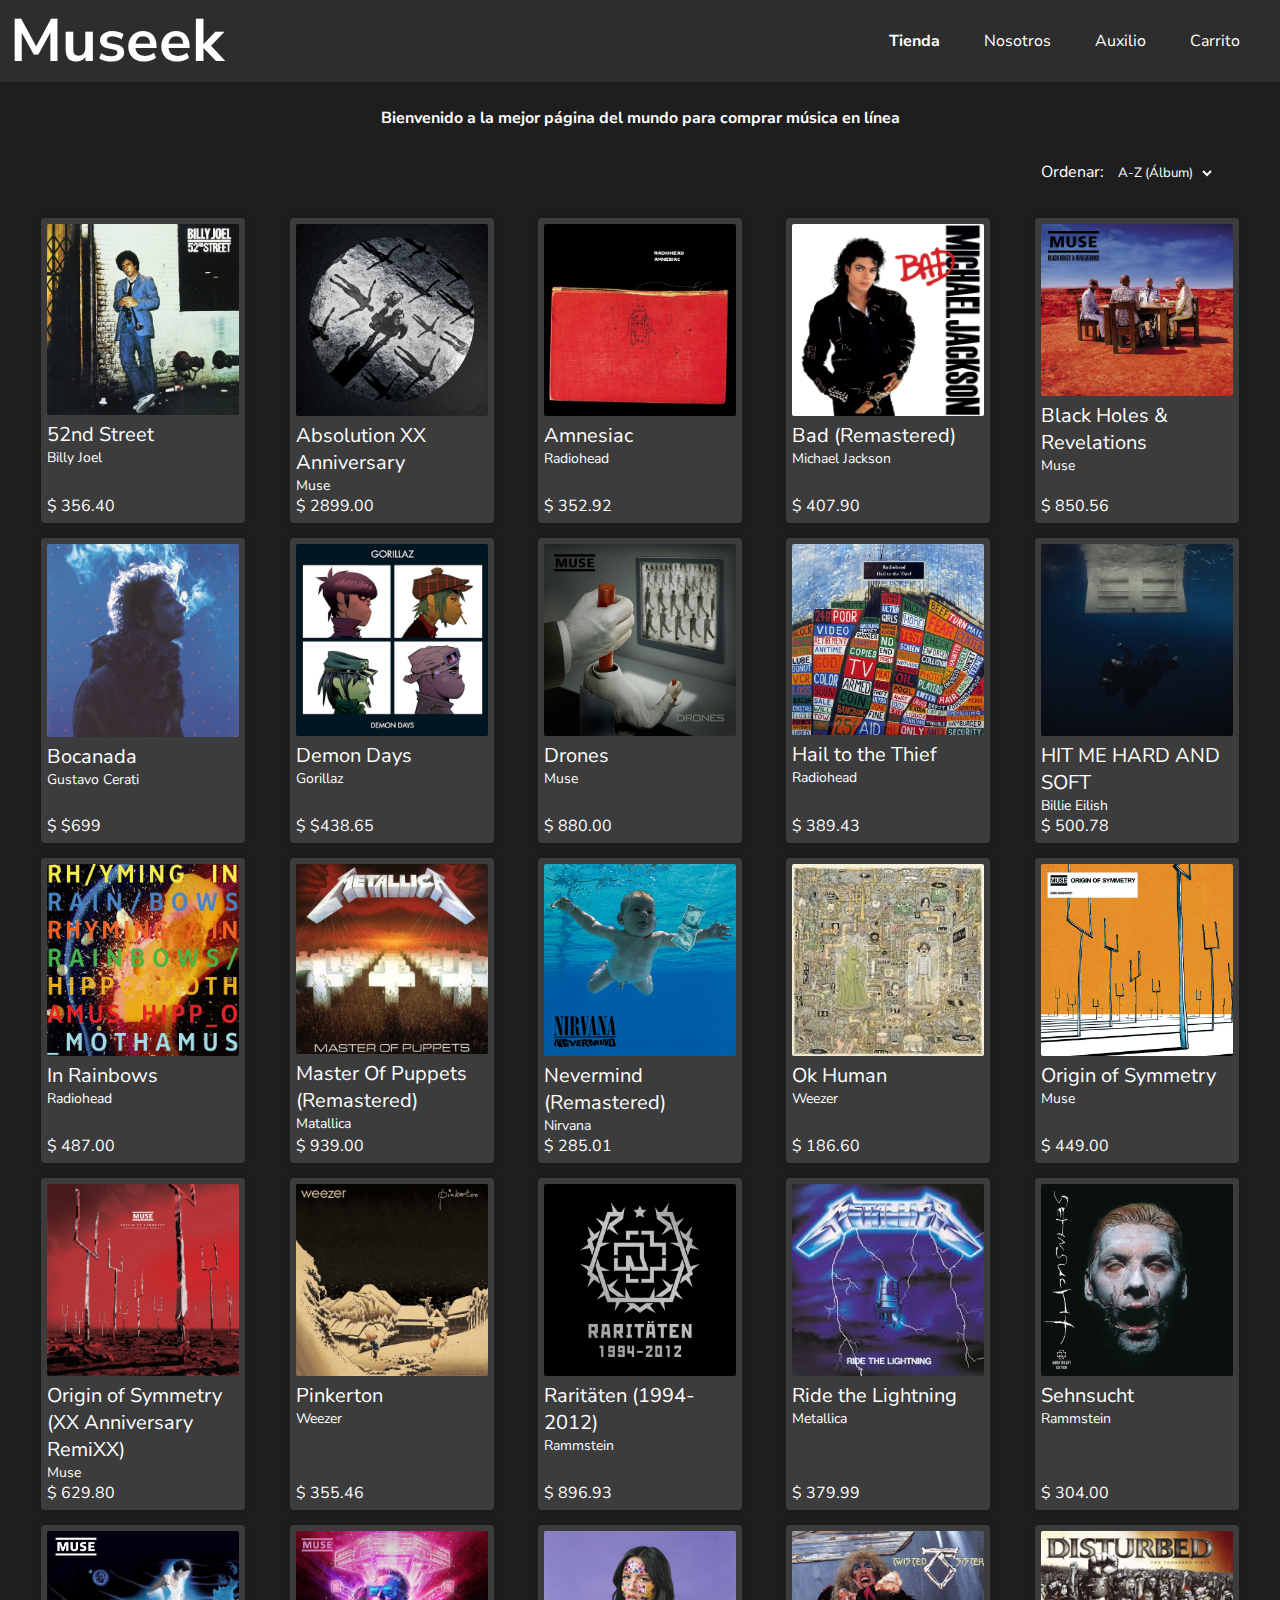
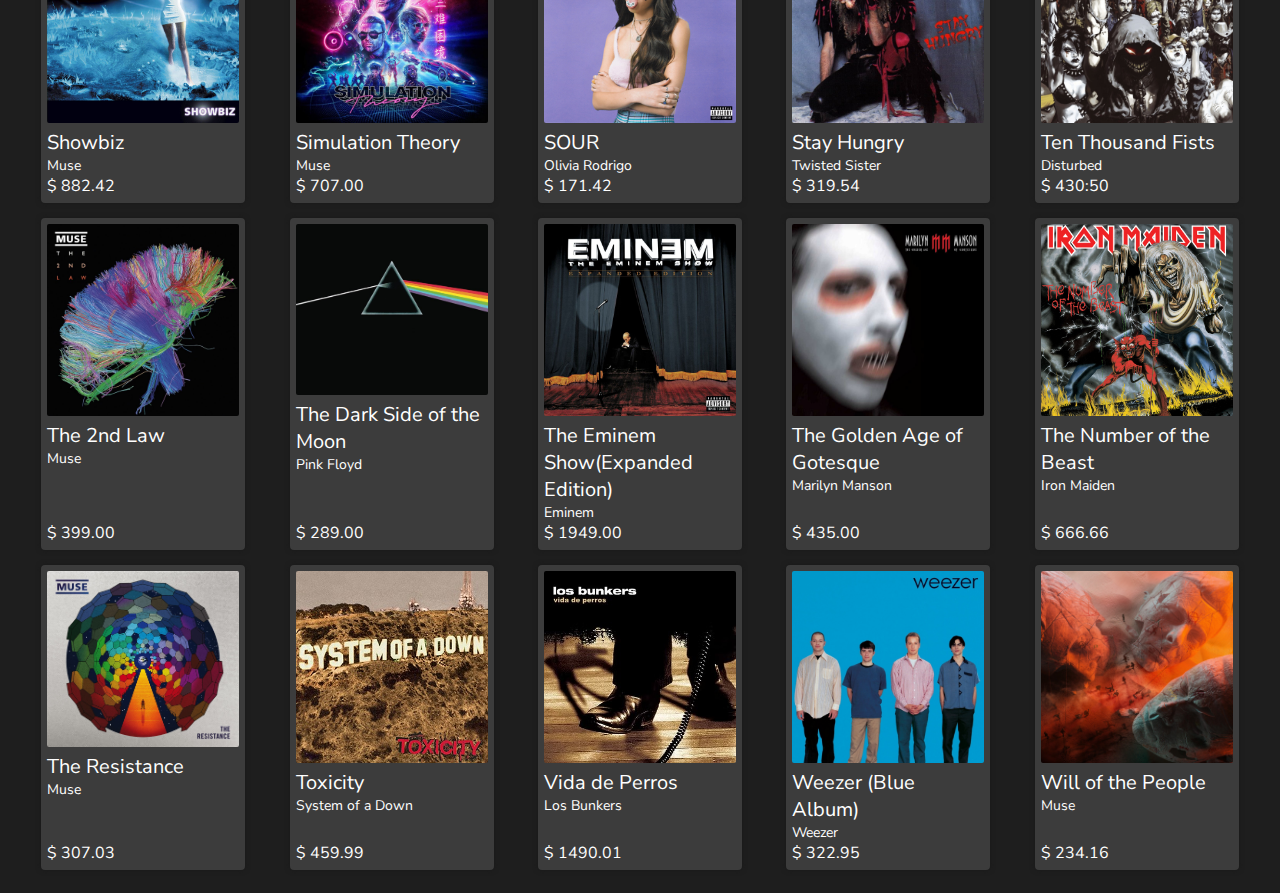
<file: index.html>
<!DOCTYPE html>
<html lang="es">
<head>
    <meta charset="UTF-8">
    <meta name="viewport" content="width=device-width, initial-scale=1.0">
    <title>MUSEEK</title>
    <link rel="preconnect" href="https://fonts.googleapis.com">
    <link rel="preconnect" href="https://fonts.gstatic.com" crossorigin>
    <link href="https://fonts.googleapis.com/css2?family=Bebas+Neue&family=Belleza&family=Josefin+Sans:ital,wght@0,100..700;1,100..700&family=Nunito+Sans:ital,opsz,wght@0,6..12,200..1000;1,6..12,200..1000&family=Raleway:ital,wght@0,100..900;1,100..900&display=swap" rel="stylesheet">
    <link href="./globals.css" rel="stylesheet"/>
    <link rel="icon" href="./src/favicon.ico" type="image/x-icon">

</head>
<body>
    <header>
        <div><a href="index.html"><h1 style="font-size: 60px;">Museek</h1></a></div>
        <div>
            <a href="index.html" class="btnHeader"><b>Tienda</b></a>
            <a href="nosotroslosguapos.html" class="btnHeader">Nosotros</a>
            <a href="ayuda.html" class="btnHeader">Auxilio</a>
            <a href="carrito.html" class="btnHeader">Carrito</a>
        </div>
    </header>
    <div class="container">
        <p><b>Bienvenido a la mejor página del mundo para comprar música en línea</b></p>
        <br>
        <div class="headers" style="width: 90%;">
            <div></div>
            <div>
                Ordenar: 
                <select class="sortSelect" id="sortSelect">
                    <option class="sortOption">A-Z (Álbum)</option>
                    <option class="sortOption">Z-A (Álbum)</option>
                    <option class="sortOption">A-Z (Artista)</option>
                    <option class="sortOption">Z-A (Artista)</option>
                </select>  
            </div>
        </div>
        <div class="tiendaContainer" id="tiendaContainer">
        
        </div>
    </div>
    <script src="path.js">
        
    </script>
    <script>
        document.addEventListener("DOMContentLoaded", () => {
            const tiendaContainer = document.getElementById("tiendaContainer")
            const sortSelect = document.getElementById("sortSelect")
            function renderAlbums(albums) {
                tiendaContainer.innerHTML = ""
                albums.forEach(album => {
                    const card = document.createElement("div")
                    card.classList.add("card")
                    card.innerHTML = `
                        <div>
                            <center>
                            <a href="album.html?id=${album.id}">
                                <img src="${album.cover}" alt="Portada del álbum" class="album1">
                            </a>
                        </center>
                        <p style="font-size:20px">${album.title}</p>
                        <p style="font-size:14px">${album.artist}</p>
                        </div>
                        <p class="precio1">$ ${album.price}</p>
                    `;
                    tiendaContainer.appendChild(card)
                });
            }
            function sortAlbums() {
                let sortedAlbums = [...albumsData.album]
                const sortValue = sortSelect.value
                switch (sortValue) {
                    case "A-Z (Álbum)":
                        sortedAlbums.sort((a, b) => a.title.localeCompare(b.title))
                        break
                    case "Z-A (Álbum)":
                        sortedAlbums.sort((a, b) => b.title.localeCompare(a.title))
                        break
                    case "A-Z (Artista)":
                        sortedAlbums.sort((a, b) => a.artist.localeCompare(b.artist))
                        break
                    case "Z-A (Artista)":
                        sortedAlbums.sort((a, b) => b.artist.localeCompare(a.artist))
                        break
                }
                renderAlbums(sortedAlbums)
            }
            sortSelect.value = "A-Z (Álbum)"
            albumsData.album.sort((a, b) => a.title.localeCompare(b.title))
            renderAlbums(albumsData.album)
            sortSelect.addEventListener("change", sortAlbums)
        })
    </script>
</body>
</html>
</file>
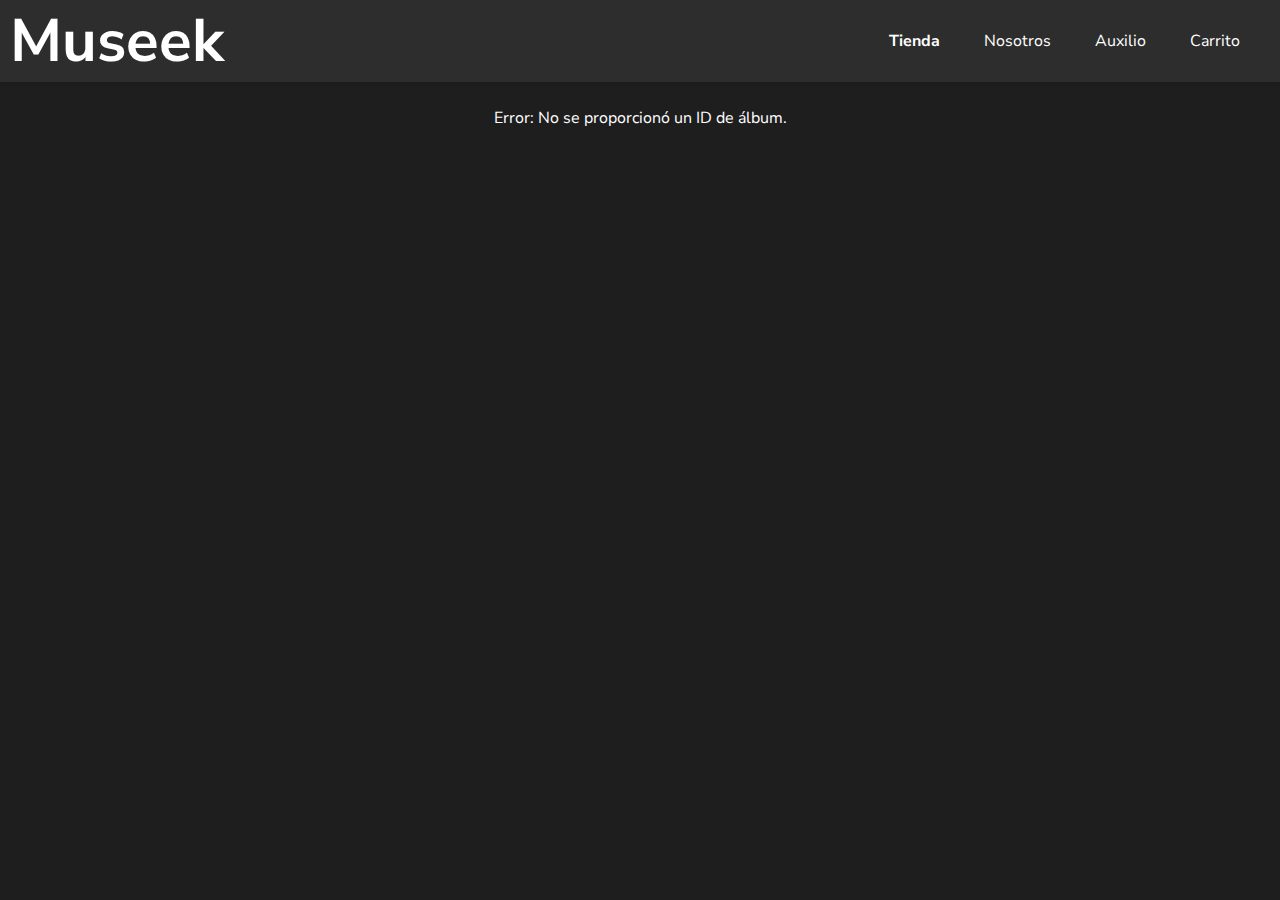
<file: album.html>
<!DOCTYPE html>
<html lang="es">
<head>
    <meta charset="UTF-8">
    <meta name="viewport" content="width=device-width, initial-scale=1.0">
    <link rel="preconnect" href="https://fonts.googleapis.com">
    <link rel="preconnect" href="https://fonts.gstatic.com" crossorigin>
    <link href="https://fonts.googleapis.com/css2?family=Bebas+Neue&family=Belleza&family=Josefin+Sans:ital,wght@0,100..700;1,100..700&family=Nunito+Sans:ital,opsz,wght@0,6..12,200..1000;1,6..12,200..1000&family=Raleway:ital,wght@0,100..900;1,100..900&display=swap" rel="stylesheet">
    <link href="./globals.css" rel="stylesheet"/>
    <link rel="icon" href="./src/favicon.ico" type="image/x-icon">
</head>
<body>
    <header>
        <div><a href="index.html"><h1 style="font-size: 60px;">Museek</h1></a></div>
        <div>
            <a href="index.html" class="btnHeader"><b>Tienda</b></a>
            <a href="nosotroslosguapos.html" class="btnHeader">Nosotros</a>
            <a href="ayuda.html" class="btnHeader">Auxilio</a>
            <a href="carrito.html" class="btnHeader">Carrito</a>
        </div>
    </header>
    <div class="container">
        <div class="headers" style="width: 90%;">
            <a href="javascript:window.history.back();">« Volver </a>
            <div>
                  
            </div>
        </div>

        <div class="album" id="album">
            
        <br/>
        <div class="head">
            <div class="albumData">
                <img src="./src/gustavocerati-bocanada.jpg" alt="Portada del álbum" class="album2">
                <div style="display: flex; flex-direction: column; justify-content: space-around;">
                    <h1 style="font-size: 40px;">Título del álbum</h1>
                    <h3><b>Artista:</b>Artista</h3>
                    <h2><b>Precio:</b>$Precio MXN</h2>
                </div>
            </div>
            
                <div class="botonera">
                    <button onclick="" class="btnCarro">+ Carrito</button>
                    <button onclick="alert('Página en construcción')" class="btnBuy">COMPRAR</button>
                </div>
            </div>
        </div>
        <div class="head">
            <div class="songs">
                <div class="headers" style="color: rgb(150,150,150)">
                    <p class="nosong">#</p><p class="songname">Nombre de la canción</p><p class="duracion">Tiempo</p>
                </div>
            </div>
            <div>
                <center><h3>Descripción</h3></center>
                <div class="description">
                    <p></p>
                </div>
            </div>
        </div>
        
    </div>

    </div>
    <script src="path.js"></script>
    <script>
        document.addEventListener("DOMContentLoaded", ()=>{
            const params=new URLSearchParams(window.location.search)
            const id=params.get("id")
            
            if (id!==null){
                const album = albumsData.album.find(a=>a.id===id)
                document.title=album.title
                if (album){
                    document.querySelector(".album2").src = album.cover
                    document.querySelector(".album2").alt = `Portada del álbum ${album.title}`
                    document.querySelector(".albumData h1").textContent =album.title
                    document.querySelector(".albumData h3").innerHTML = `
                    <h3>${album.artist}</h3>  <br>
                    <p style="color: rgb(140,140,140)">Año: ${album.year}</p>
                    <p style="color: rgb(140,140,140)">Formato: ${album.format}</p>`
                    document.querySelector(".albumData h2").innerHTML = `<b>Precio:</b> $${album.price} MXN`
                    document.querySelector(".description p").textContent= album.description
                    const songsContainer = document.querySelector(".songs")
                    album.songs.forEach(song =>{
                        const songElement = document.createElement("div")
                        songElement.classList.add("headers")
                        songElement.innerHTML = `<p class="nosong">${song.n}</p><p class="songname">${song.title}</p><p class="duracion">${song.time}</p>`
                        songsContainer.appendChild(songElement)
                    });
                    document.querySelector(".btnCarro").addEventListener("click", ()=>{
                        let cart=JSON.parse(localStorage.getItem("cart"))||[];
                        if (!cart.includes(id)){
                            cart.push(id);
                            localStorage.setItem("cart", JSON.stringify(cart));
                        }
                        window.location.href = "./carrito.html";
                    });
                }else{
                    document.querySelector(".container").innerHTML = "<p>Álbum no encontrado.</p>"
                }
            }else{
                document.querySelector(".container").innerHTML = "<p>Error: No se proporcionó un ID de álbum.</p>"
            }
        })
    </script>
</body>
</html>
</file>
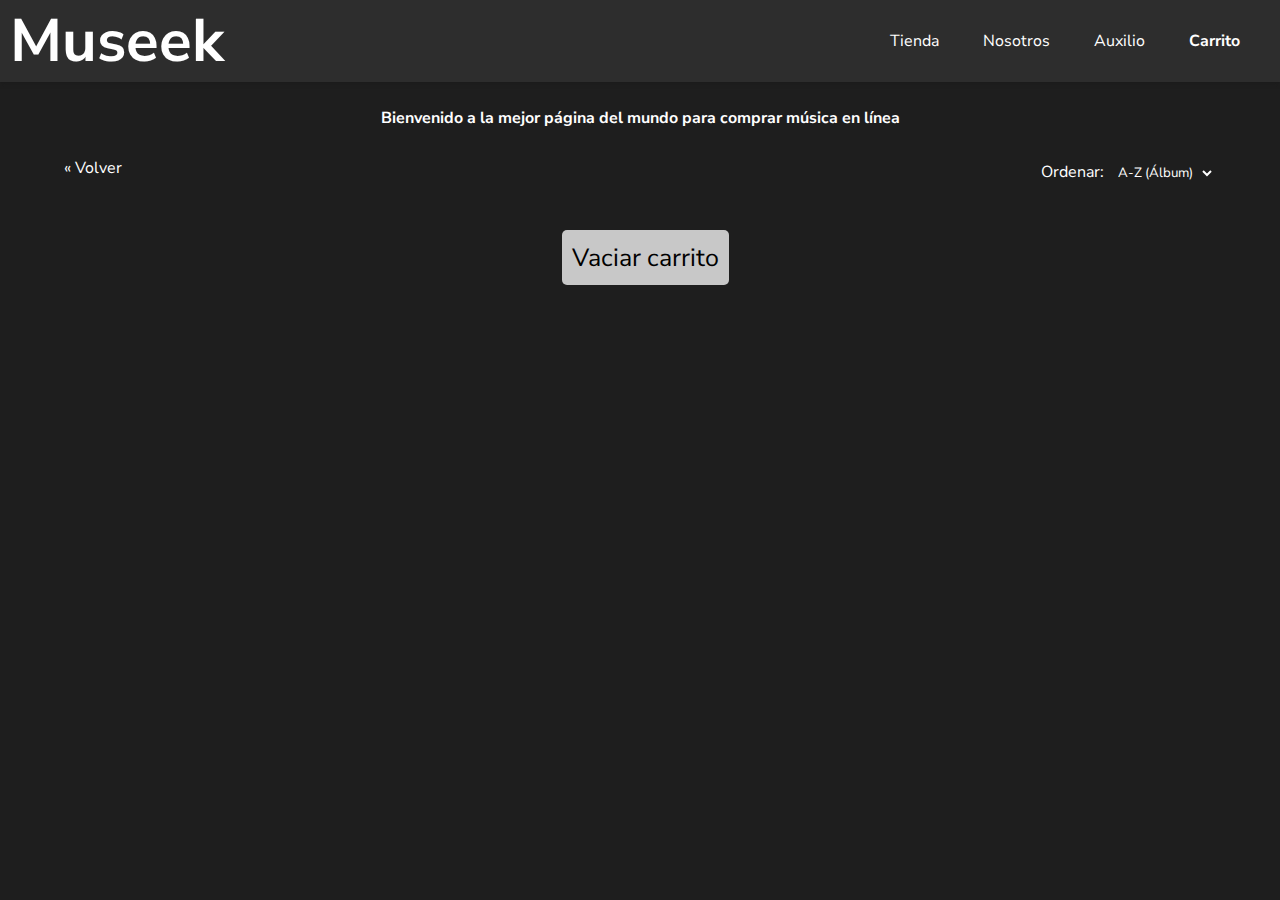
<file: carrito.html>
<!DOCTYPE html>
<html lang="es">
<head>
    <meta charset="UTF-8">
    <meta name="viewport" content="width=device-width, initial-scale=1.0">
    <title>Carrito</title>
    <link rel="preconnect" href="https://fonts.googleapis.com">
    <link rel="preconnect" href="https://fonts.gstatic.com" crossorigin>
    <link href="https://fonts.googleapis.com/css2?family=Bebas+Neue&family=Belleza&family=Josefin+Sans:ital,wght@0,100..700;1,100..700&family=Nunito+Sans:ital,opsz,wght@0,6..12,200..1000;1,6..12,200..1000&family=Raleway:ital,wght@0,100..900;1,100..900&display=swap" rel="stylesheet">
    <link href="./globals.css" rel="stylesheet"/>
    <link rel="icon" href="./src/favicon.ico" type="image/x-icon">

</head>
<body>
    <header>
        <div><a href="index.html"><h1 style="font-size: 60px;">Museek</h1></a></div>
        <div>
            <a href="index.html" class="btnHeader">Tienda</a>
            <a href="nosotroslosguapos.html" class="btnHeader">Nosotros</a>
            <a href="ayuda.html" class="btnHeader">Auxilio</a>
            <a href="carrito.html" class="btnHeader"><b>Carrito</b></a>
        </div>
    </header>
    <div class="container">
        <p><b>Bienvenido a la mejor página del mundo para comprar música en línea</b></p>
        <br>
        <div class="headers" style="width: 90%;">
            <a href="javascript:window.history.back();">« Volver </a>
            <div>
                Ordenar: 
                <select class="sortSelect" id="sortSelect">
                    <option class="sortOption">A-Z (Álbum)</option>
                    <option class="sortOption">Z-A (Álbum)</option>
                    <option class="sortOption">A-Z (Artista)</option>
                    <option class="sortOption">Z-A (Artista)</option>
                </select>  
            </div>
        </div>
        
        <div class="tiendaContainer" id="tiendaContainer">
        
        </div>
        <center><button class="btnBuy" style="margin-top: 20px">Vaciar carrito</button></center>
    </div>
    <script src="path.js">
        
    </script>
    <script>
        document.addEventListener("DOMContentLoaded", () =>{
        const tiendaContainer = document.getElementById("tiendaContainer")
        const sortSelect = document.getElementById("sortSelect")
        const btnVaciar = document.querySelector(".btnBuy")
        const cart = JSON.parse(localStorage.getItem("cart"))||[]
        let filteredAlbums = albumsData.album.filter(album=>cart.includes(album.id))

        function renderAlbums(albums){
            tiendaContainer.innerHTML = ""
            albums.forEach(album =>{
                const card = document.createElement("div")
                card.classList.add("card")
                card.innerHTML = `
                    <div>
                        <center>
                        <a href="album.html?id=${album.id}">
                            <img src="${album.cover}" alt="Portada del álbum" class="album1">
                        </a>
                        </center>
                        <p style="font-size:20px">${album.title}</p>
                        <p style="font-size:14px">${album.artist}</p>
                    </div>
                    <p class="precio1">$ ${album.price}</p>
                `
                tiendaContainer.appendChild(card)
            })
        }

        function sortAlbums(){
            const sortValue = sortSelect.value;
            switch (sortValue){
                case "A-Z (Álbum)":
                    filteredAlbums.sort((a, b)=>a.title.localeCompare(b.title))
                    break
                case "Z-A (Álbum)":
                    filteredAlbums.sort((a, b)=>b.title.localeCompare(a.title))
                    break
                case "A-Z (Artista)":
                    filteredAlbums.sort((a, b)=>a.artist.localeCompare(b.artist))
                    break
                case "Z-A (Artista)":
                    filteredAlbums.sort((a, b)=>b.artist.localeCompare(a.artist))
                    break
            }
            renderAlbums(filteredAlbums)
        }
        btnVaciar.addEventListener("click", () =>{
            localStorage.removeItem("cart")
            tiendaContainer.innerHTML = "<p>El carrito está vacío.</p>"
        });
        sortSelect.value = "A-Z (Álbum)"
        filteredAlbums.sort((a, b) => a.title.localeCompare(b.title))
        renderAlbums(filteredAlbums)
        sortSelect.addEventListener("change", sortAlbums)
        })
    </script>
</body>
</html>
</file>
<file: globals.css>
.nunito-sans-300 {
font-family: "Nunito Sans", sans-serif;
font-optical-sizing: auto;
font-weight: 300;
font-style: normal;
}
.belleza-regular {
    font-family: "Belleza", sans-serif;
    font-weight: 400;
    font-style: normal;
}
.bebas-neue-regular {
    font-family: "Bebas Neue", sans-serif;
    font-weight: 400;
    font-style: normal;
}
.josefin-sans-300 {
    font-family: "Josefin Sans", sans-serif;
    font-optical-sizing: auto;
    font-weight: 300;
    font-style: normal;
}
*{
    margin: 0px;
    padding: 0px;
    font-family: 'Nunito Sans';
}
body{
    background-color: rgb(30, 30, 30);
    color: white;
    margin-bottom: 15px;
}
body::-webkit-scrollbar {
    -webkit-appearance: none;
}

body::-webkit-scrollbar:vertical {
width:12px;
}
body::-webkit-scrollbar-thumb {
background-color: rgb(85, 85, 85);
}

body::-webkit-scrollbar-thumb:hover{
    background-color: rgb(130,130,130);
    
}

body::-webkit-scrollbar-track {
    background-color: rgb(45, 45, 45); 
}


header{
    display: flex;
    justify-content: space-between;
    padding-left: 10px;
    padding-right: 20px;
    align-items: center;
    background-color: rgb(45, 45, 45);
    margin-bottom: 25px;
    box-shadow: 0px 0px 5px rgb(25, 25, 25);
}
a{
    color: white;
    text-decoration: none;
}
.container{
    place-items: center;
}
.tiendaContainer{
    margin-top: 20px;
    width: 97%;
    display: flex;
    justify-content: space-around;
    flex-wrap: wrap;
}

.card {
    width: 15vw;
    min-width: 125px;
    padding: 6px;
    border-radius: 4px;
    border: 1px;
    border-color: black;
    background-color: rgb(60, 60, 60);
    margin: 0.2cm;
    box-shadow: 0px 0px 5px rgb(25, 25, 25);
    display: flex;
    flex-direction: column;
    justify-content: space-between;
}
.card:hover{
    background-color: rgb(85, 85, 85);
    box-shadow: 0px 0px 8px rgb(50,50,50);
    
}
/*IMAGENES*/
.album1{/* en principal */
    max-width: 15vw;
    border-radius: 2px;
    align-self: center;
}

.album2{/* en pagina del album */
    width: 20vw;
    min-width: 250px;
    border-radius: 5px;
    align-self: center;
    box-shadow: 0px 0px 5px rgb(30, 30, 30);  
    transition: 0.1s ease-in-out;

}
.head:hover .album2{
    box-shadow: 0px 0px 10px rgb(25,25,25);
}
/* ALBUM.HTML */
.head{
    width: 95vw;
    border: 1px solid transparent;
    display: flex;
    justify-content: space-between;
    flex-wrap: wrap;
    padding: 10px;
    
}
.albumData{
    max-width: 77%;
    border: 1px solid 1px solid black;
    display: flex;
    justify-content: space-between;
    
}.albumData img{
    margin-right: 25px;
}
.botonera{
    margin: 5px;
    border: 1px solid transparent;
}
/*BOTONES*/
.btnHeader{
    margin: 20px;
}
.btnHeader:hover{
    text-shadow: 0px 0px 4px rgb(200,200,200);
}
.btnCarro{
    background-color: transparent;
    color: white;
    margin-left: 10px;
    font-size: 25px;
    padding: 10px;
    height: 55px;
    border: 0px;
    outline: none;
    border-radius: 5px;
}
.btnCarro:hover{
    background-color: rgb(40, 40, 40);
    box-shadow: 0px 0px 5px rgb(30, 30, 30);
     
}
.btnBuy{
    background-color: rgb(200, 200, 200);
    margin-left: 10px;
    font-size: 25px;
    padding: 10px;
    height: 55px;
    border: 0px;
    outline: none;
    border-radius: 5px;
}.btnBuy:hover{
    background-color: rgb(255, 255, 255);
}
.description{
    border: 1px solid transparent;
    display: flex;
    scroll-behavior: smooth;
    justify-content: space-between;
    width: 45vw;
    padding: 10px;
    text-align: justify;
}
.songs{
    border: 1px solid transparent;
    border-top:1px solid rgb(100,100,100) ;
    display: flex;
    flex-direction: column;
    margin-right: 25px;
    padding: 10px;
    width: 35vw;
    min-width: 300px;
}
.headers{
    width: 100%;
    border: 1px solid transparent;
    display: flex;
    justify-content: space-between;
    margin-top: 5px;
    margin-bottom: 5px;
}
.nosong{
    width: 10%;
    color: rgb(120,120,120);
}
.songname{
    width: 70%;
}
.duracion{
    width: 20%;
    text-align: end;
}
.sortSelect{
    border: 1px solid transparent;
    outline: none;
    padding: 5px;
    background-color: transparent;
    color: white;
}
.sortSelect:hover{
    text-shadow: 0px 0px 4px rgb(200,200,200);
}
.sortOption{
    color: black;
}
@media screen and (max-width: 600px) {
    .albumData{
        max-width: 100%;
        border: 1px solid transparent;
        display: inline-block;
        text-align: center;
    }
    .album1{
        width: 50vw;
    }
    .album2{
        width: 100%;
    }
    .botonera{
        width: 100%;
        margin-top: 15px;
        border: 1px solid transparent;
        text-align: center;
    }
    
    .songs{
        border: 1px solid transparent;
        width: 100%;
    }
    .description{
        border: 1px solid transparent;
        width: 85%;
    }
}
</file>
